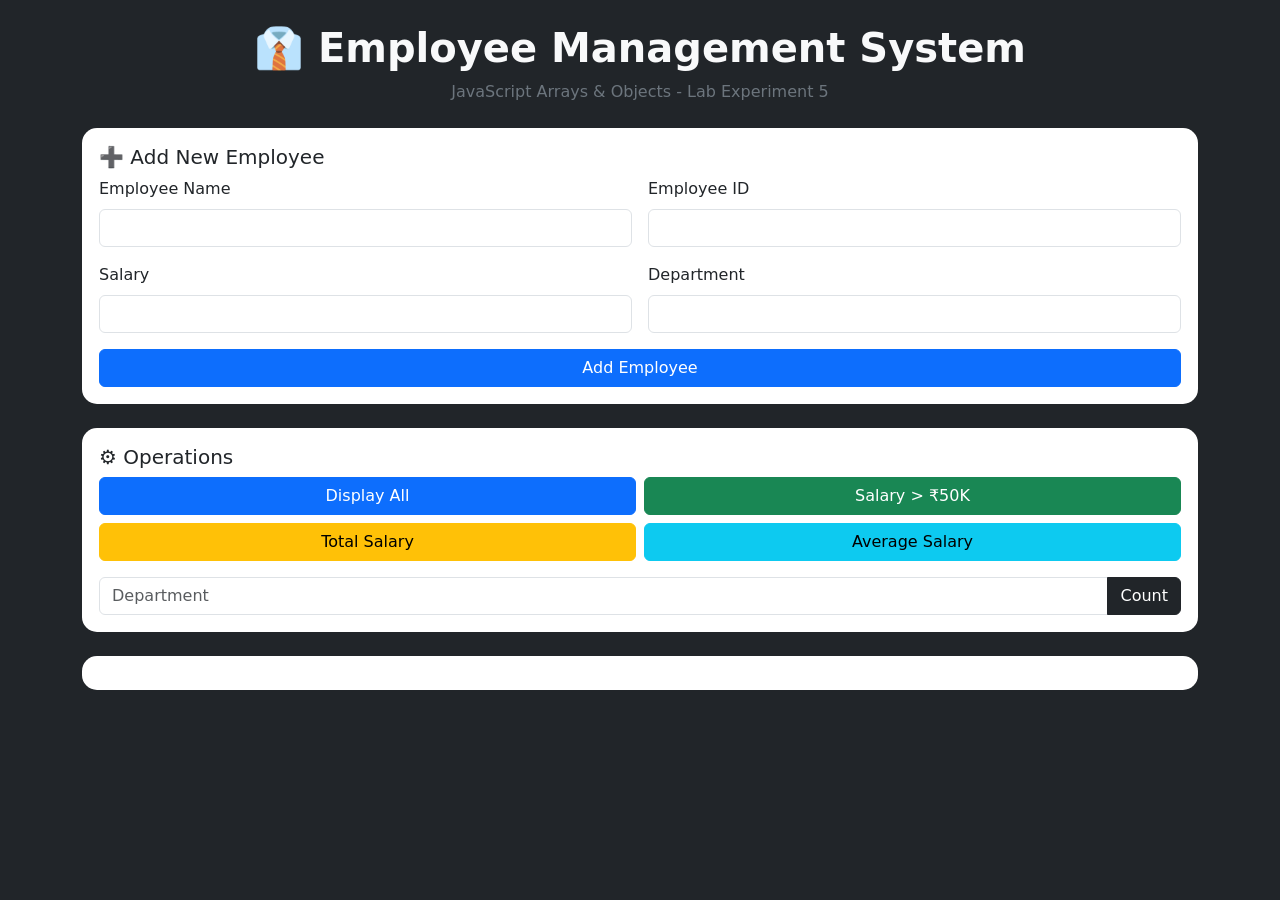
<file: ASSESSMENT 5/index.html>
<!DOCTYPE html>
<html lang="en">
<head>
<meta charset="UTF-8">
<meta name="viewport" content="width=device-width, initial-scale=1.0">
<title>Employee Management System | JS Lab</title>
<!-- Bootstrap -->
<link href="https://cdn.jsdelivr.net/npm/bootstrap@5.3.3/dist/css/bootstrap.min.css" rel="stylesheet">
<!-- Custom CSS -->
<link rel="stylesheet" href="style.css">
</head>
<body class="bg-dark text-light">
<div class="container py-4">
<!-- Header -->
<div class="text-center mb-4">
<h1 class="fw-bold">👔 Employee Management System</h1>
<p class="text-secondary">JavaScript Arrays & Objects - Lab Experiment 5</p>
</div>
<!-- Add Employee -->
<div class="card glass mb-4">
<div class="card-body">
<h5 class="card-title">➕ Add New Employee</h5>
<div class="row g-3">
<div class="col-md-6">
<label class="form-label">Employee Name</label>
<input type="text" id="empName" class="form-control">
</div>
<div class="col-md-6">
<label class="form-label">Employee ID</label>
<input type="number" id="empId" class="form-control">
</div>
<div class="col-md-6">
<label class="form-label">Salary</label>
<input type="number" id="empSalary" class="form-control">
</div>
<div class="col-md-6">
<label class="form-label">Department</label>
<input type="text" id="empDept" class="form-control">
</div>
</div>
<button class="btn btn-primary mt-3 w-100" onclick="addEmployee()">Add Employee</button>
<div id="addMessage" class="mt-3 hidden"></div>
</div>
</div>
<!-- Operations -->
<div class="card glass mb-4">
<div class="card-body">
<h5 class="card-title">⚙️ Operations</h5>
<div class="row g-2">
<div class="col-md-6">
<button class="btn btn-primary w-100" onclick="displayAllEmployees()">Display All</button>
</div>
<div class="col-md-6">
<button class="btn btn-success w-100" onclick="filterHighSalary()">Salary > ₹50K</button>
</div>
<div class="col-md-6">
<button class="btn btn-warning w-100" onclick="calculateTotalSalary()">Total Salary</button>
</div>
<div class="col-md-6">
<button class="btn btn-info w-100" onclick="calculateAverageSalary()">Average Salary</button>
</div>
</div>
<div class="input-group mt-3">
<input type="text" id="deptInput" class="form-control" placeholder="Department">
<button class="btn btn-dark" onclick="countByDepartment()">Count</button>
</div>
</div>
</div>
<!-- Results -->
<div class="card glass">
<div class="card-body">
<div id="resultArea" class="hidden"></div>
</div>
</div>
</div>
<script src="script.js"></script>
</body>
</html>
</file>
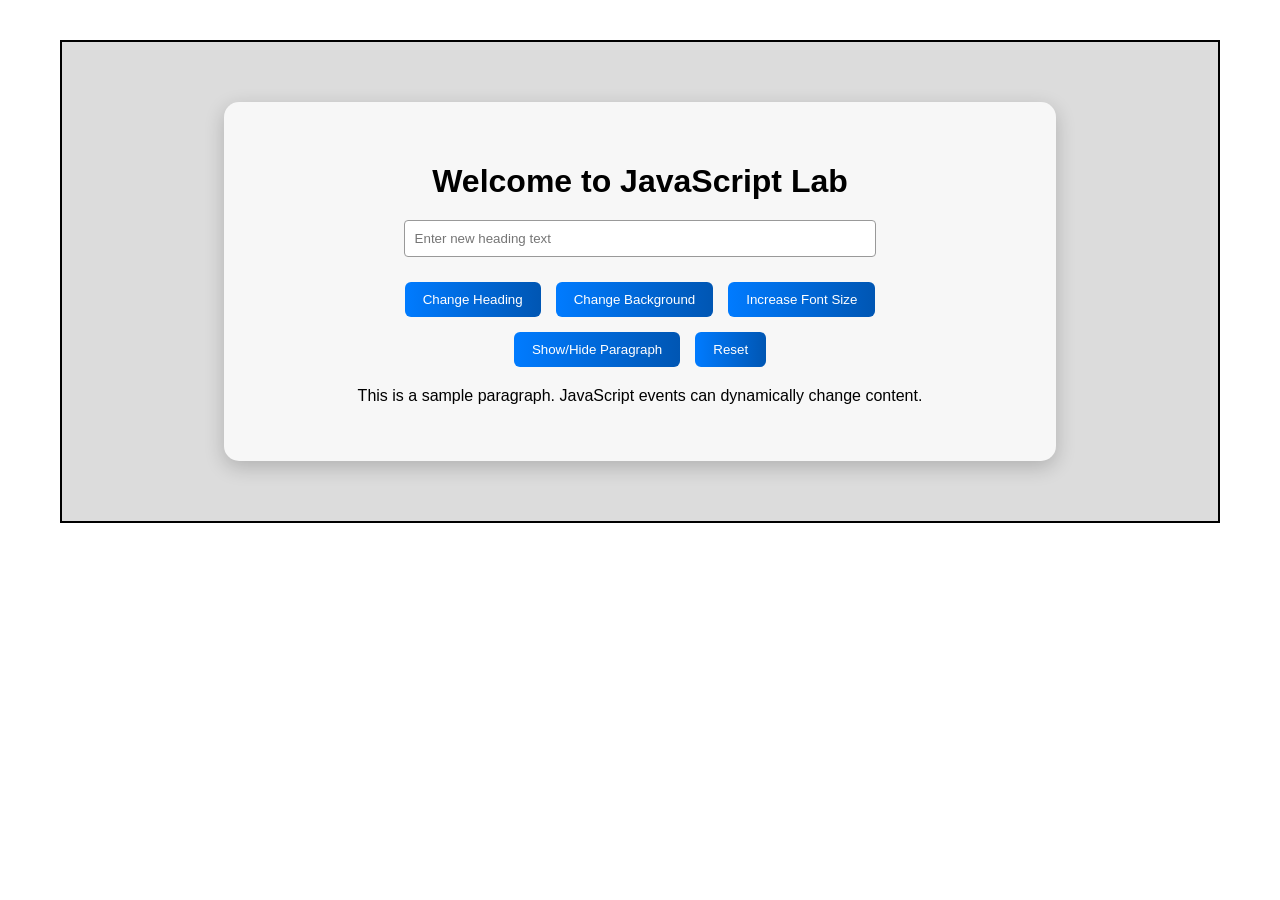
<file: ASSESSMENT 6/index.html>
<!DOCTYPE html>
<html lang="en">
<head>
    <meta charset="UTF-8">
    <meta name="viewport" content="width=device-width, initial-scale=1.0">
    <title>Document</title>
    <link rel="stylesheet" href="./style.css">
</head>
<body>

<body>

<body>

<div class="outer-box">
    <div class="container">
        <h1 id="heading">Welcome to JavaScript Lab</h1>

        <input type="text" id="inputText" placeholder="Enter new heading text">

        <div class="buttons top-buttons">
            <button onclick="changeHeading()">Change Heading</button>
            <button onclick="changeBackground()">Change Background</button>
            <button onclick="increaseFont()">Increase Font Size</button>
        </div>

        <div class="buttons bottom-buttons">
            <button onclick="toggleParagraph()">Show/Hide Paragraph</button>
            <button onclick="resetPage()">Reset</button>
        </div>

        <p id="para">
            This is a sample paragraph. JavaScript events can dynamically change content.
        </p>
    </div>
</div>
<script src="script.js"></script>
</body>
</html>
</file>
<file: ASSESSMENT 5/style.css>
/* Glass effect card */
.glass {
    background: rgb(255, 255, 255);
    border: 1px solid rgba(255,255,255,0.1);
    backdrop-filter: blur(10px);
    border-radius: 15px;
}
/* Result Title */
.result-title {
    font-size: 1.3rem;
    font-weight: bold;
    margin-bottom: 10px;
}
/* Table Styling */
.emp-table {
    width: 100%;
    border-collapse: collapse;
    margin-top: 10px;
}
.emp-table th, .emp-table td {
    padding: 10px;
    border-bottom: 1px solid #444;
    text-align: left;
}
.emp-table th {
    background: #222;
}
/* Salary badges */
.badge-high {
    color: #00ff88;
    font-weight: bold;
}
.badge-low {
    color: #ccc;
}
/* Stat Cards */
.stat-card {
    background: #111;
    padding: 15px;
    border-radius: 10px;
    text-align: center;
}
.stat-label {
    font-size: 0.9rem;
    color: #aaa;
}
.stat-value {
    font-size: 1.8rem;
    font-weight: bold;
}
/* Messages */
.message {
    padding: 10px;
    border-radius: 8px;
    margin-top: 10px;
}
.success {
    background: rgba(0,255,100,0.1);
    color: #00ff88;
}
.error {
    background: rgba(255,0,0,0.1);
    color: #ff4d4d;
}
/* Empty state */
.empty-state {
    text-align: center;
    padding: 20px;
    color: #aaa;
}
/* Utility */
.hidden {
    display: none;
}
</file>
<file: ASSESSMENT 6/style.css>
/* Reset */
body {
    margin: 0;
    font-family: Arial, sans-serif;
    background-color: #ffffff;
}

/* OUTER BOX (grey area + black border) */
.outer-box {
    background-color: #dcdcdc;
    border: 2px solid black;

    margin: 40px 60px;   /* 👈 SIDE SPACE CONTROL (yahi main cheez hai) */
    padding: 60px 0;
}

/* INNER BOX (white card) */
.container {
    width: 65%;
    margin: auto;
    background-color: #f7f7f7;

    padding: 40px;
    text-align: center;

    border-radius: 15px;
    box-shadow: 0 6px 20px rgba(0,0,0,0.2);
}

/* Heading */
h1 {
    margin-bottom: 20px;
}

/* Input */
input {
    width: 60%;
    padding: 10px;
    margin-bottom: 25px;
    border: 1px solid #999;
    border-radius: 4px;
}

/* Buttons common */
.buttons {
    display: flex;
    justify-content: center;
    gap: 15px;
}

/* Top buttons */
.top-buttons {
    margin-bottom: 15px;
}

/* Bottom buttons */
.bottom-buttons {
    margin-bottom: 20px;
}

/* Button style */
button {
    padding: 10px 18px;
    border: none;
    border-radius: 6px;
    color: white;
    cursor: pointer;

    background: linear-gradient(to right, #007BFF, #0056b3);
}

/* Paragraph */
p {
    font-size: 16px;
}
</file>
